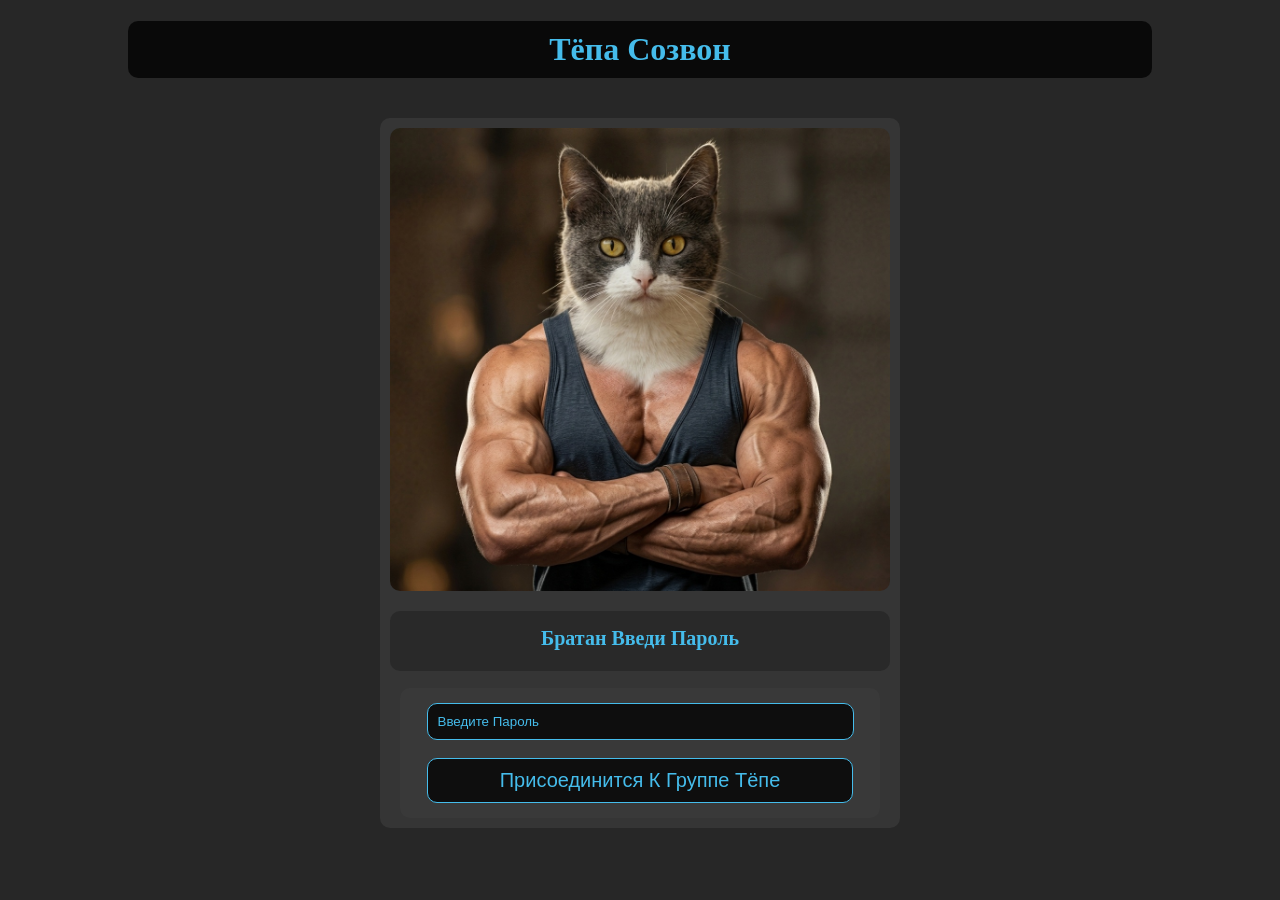
<file: index.html>
<!DOCTYPE html>
<html lang="en">
<head>
    <meta charset="UTF-8">
    <meta name="viewport" content="width=device-width, initial-scale=1.0">
    <title>Тёпа Созвон</title>
    <link rel="stylesheet" href="./styles/proverka.css">
    <link rel="shortcut icon" href="./images/Tépa.ico" type="image/x-icon">
</head>
<body>
    <div class="message">
        <h3>НЕВЕРНО!!!</h3>
    </div>
    <div class="water">
        <img src="./images/Tépa_Bleee.png" alt="Слюна" class="ble">
    </div>
    <div class="main">
        <div class="element">
            <h1>Тёпа Созвон</h1>
            <br>
            <div class="proverka">
                <div class="tepa">
                    <img src="./images/Tépa-zloy_0.jpg" alt="Тёпа" class="imga">
                    <h2>Братан Введи Пароль</h2>
                    <div class="pass">
                        <input type="text" id="myInput" placeholder="Введите Пароль">
                        <br>
                        <br>
                        <button onclick="checkNumber()">Присоединится К Группе Тёпе</button>
                    </div>
                </div>
            </div>
        </div>
    </div>
    <script src="./scripts/script.js"></script>
</body>
</html>
</file>
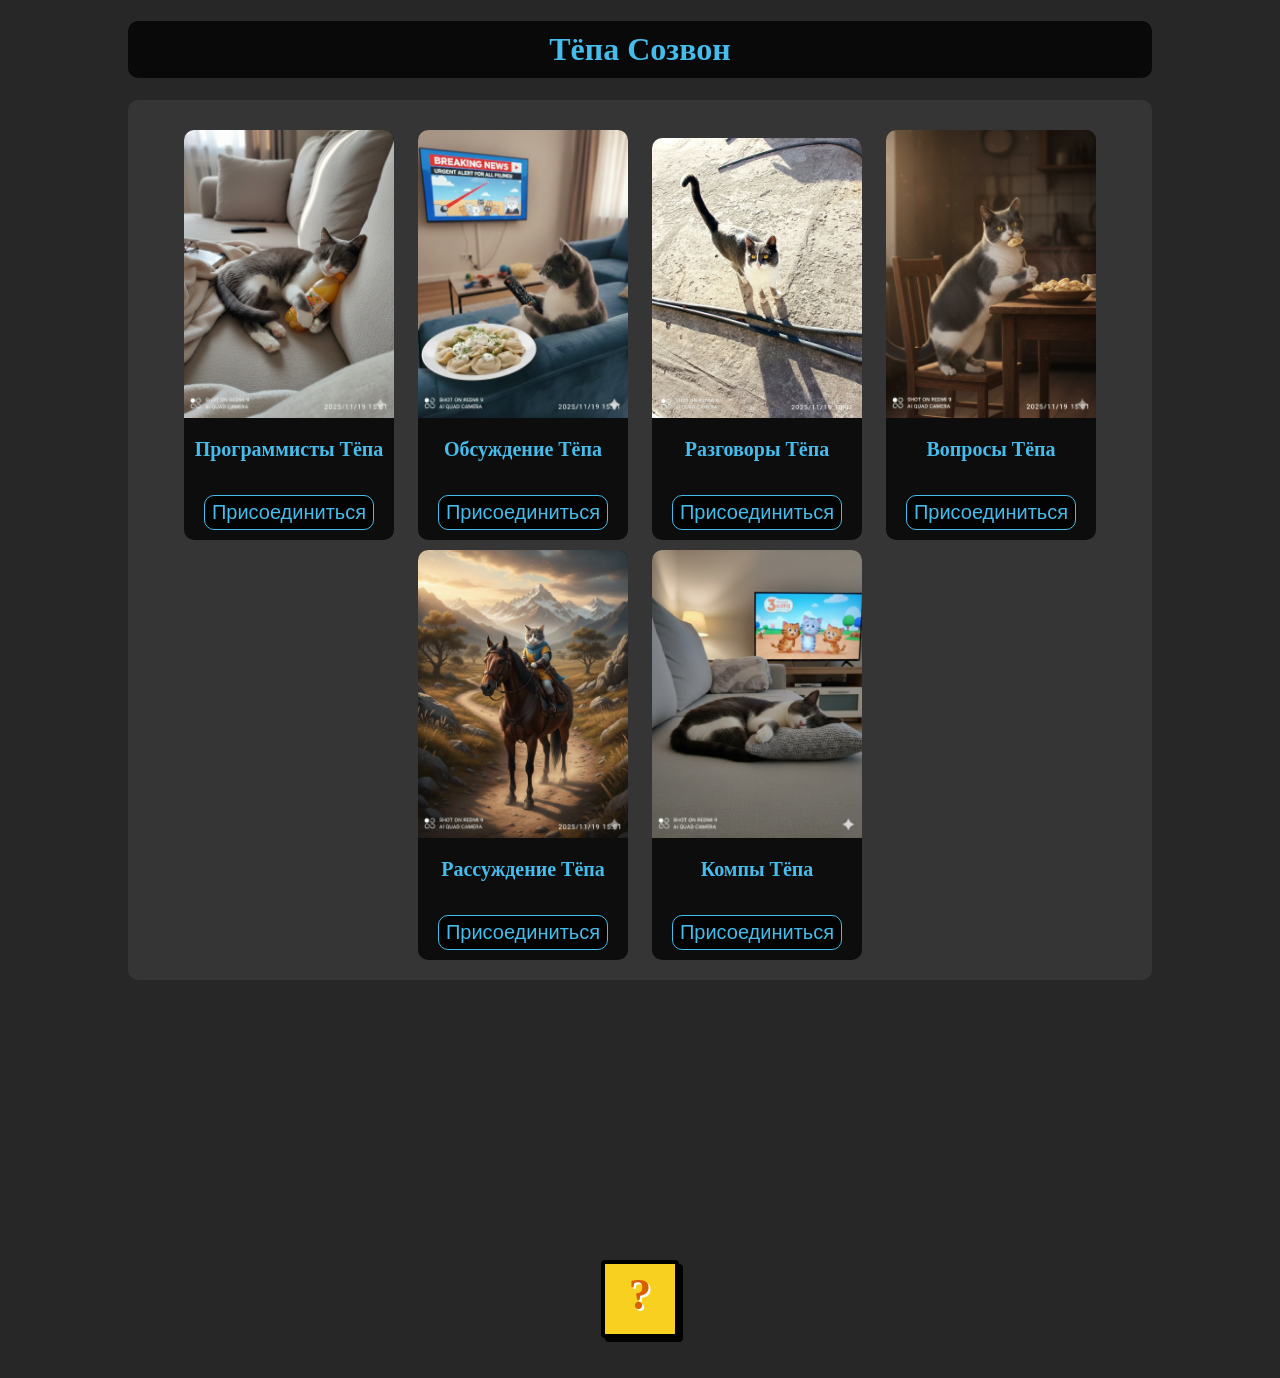
<file: menu.html>
<!DOCTYPE html>
<html lang="en">
<head>
    <meta charset="UTF-8">
    <meta name="viewport" content="width=device-width, initial-scale=1.0">
    <title>Тёпа Созвон</title>
    <link rel="stylesheet" href="./styles/style.css">
    <link rel="shortcut icon" href="./images/Tépa.ico" type="image/x-icon">
    <style>
        /* Плавное возвращение сайта в норму */
        body {
            transition: filter 2s ease, background-color 2s ease;
            overflow-x: hidden; 
        }

        /* Тряска экрана при поломке */
        @keyframes siteShake {
            0% { transform: translate(2px, 1px) rotate(0deg) skewX(2deg) scale(1.02); }
            10% { transform: translate(-1px, -2px) rotate(-1deg) skewX(2deg) scale(1.02); }
            20% { transform: translate(-3px, 0px) rotate(1deg) skewX(2deg) scale(1.02); }
            30% { transform: translate(0px, 2px) rotate(0deg) skewX(2deg) scale(1.02); }
            40% { transform: translate(1px, -1px) rotate(1deg) skewX(2deg) scale(1.02); }
            50% { transform: translate(-1px, 2px) rotate(-1deg) skewX(2deg) scale(1.02); }
            60% { transform: translate(-3px, 1px) rotate(0deg) skewX(2deg) scale(1.02); }
            70% { transform: translate(2px, 1px) rotate(-1deg) skewX(2deg) scale(1.02); }
            80% { transform: translate(-1px, -1px) rotate(1deg) skewX(2deg) scale(1.02); }
            90% { transform: translate(2px, 2px) rotate(0deg) skewX(2deg) scale(1.02); }
            100% { transform: translate(1px, -2px) rotate(-1deg) skewX(2deg) scale(1.02); }
        }

        /* Эффект сломанного/горящего сайта */
        body.broken-site {
            transition: filter 0.1s, background-color 0.1s; 
            filter: sepia(1) hue-rotate(-50deg) saturate(5) contrast(1.2);
            background-color: #3a0000;
            animation: siteShake 0.4s infinite; /* Добавили тряску */
        }

        /* Стили для загадочной коробки */
        .mystery-container {
            position: relative;
            text-align: center;
            margin-top: 280px; 
            margin-bottom: 40px;
            display: flex;
            justify-content: center;
        }
        .mario-box {
            display: inline-block;
            width: 70px;
            height: 70px;
            background-color: #f8d020;
            border: 4px solid #000;
            border-radius: 4px;
            color: #d86000;
            font-size: 45px;
            font-weight: 900;
            line-height: 60px;
            cursor: pointer;
            user-select: none;
            box-shadow: 4px 4px 0px #000;
            text-shadow: 2px 2px 0px #fff;
            position: relative;
            z-index: 2;
            transition: transform 0.1s, box-shadow 0.2s ease;
        }
        
        /* Эффект свечения */
        .mario-box:hover {
            box-shadow: 4px 4px 0px #000, 0 0 20px #f8d020;
        }
        .mario-box:active {
            box-shadow: 0px 0px 0px #000, 0 0 10px #f8d020;
        }

        /* Анимация подпрыгивания (при клике) */
        .bump {
            animation: jump 0.2s ease-out;
        }
        @keyframes jump {
            0% { transform: translateY(0); }
            50% { transform: translateY(-20px); }
            100% { transform: translateY(0); }
        }

        /* Анимация привлечения внимания (пока стоит без дела) */
        .twitch {
            animation: twitchAnim 0.5s ease-in-out;
        }
        @keyframes twitchAnim {
            0%, 100% { transform: rotate(0deg) scale(1); }
            25% { transform: rotate(-10deg) scale(1.1); }
            50% { transform: rotate(10deg) scale(1.1); }
            75% { transform: rotate(-5deg) scale(1.1); }
        }

        /* Сюрпризы */
        .secret-popup {
            display: none;
            position: absolute;
            bottom: 90px; 
            background: #fff;
            padding: 20px;
            border-radius: 10px;
            border: 2px solid #000;
            box-shadow: 4px 4px 0px rgba(0,0,0,0.5);
            max-width: 300px;
            z-index: 1;
            text-align: center;
            animation: slideUp 0.3s ease-out; 
        }
        @keyframes slideUp {
            from { opacity: 0; transform: translateY(40px); }
            to { opacity: 1; transform: translateY(0); }
        }
        .secret-popup img, .secret-popup video {
            max-width: 100%;
            height: auto;
            border-radius: 8px;
        }
        .secret-popup p {
            font-weight: bold;
            margin-top: 15px;
            font-size: 18px;
            color: #333;
        }
    </style>
</head>
<body>
    <div class="main">
        <div class="element">
            <h1>Тёпа Созвон</h1>
            <div class="karti">
                <div class="karta">
                    <img src="./images/Тёпа На Диванчике.png" alt="Тёпа">
                    <div class="info">
                    <h2>Программисты Тёпа</h2>
                    </div>
                    <div class="buttons">
                        <a href="./videocalls/1prog-tepa_vid1.html"><button>Присоединиться</button></a>
                    </div>
                </div>
                <div class="karta">
                    <img src="./images/Тёпа Взрослый.png" alt="Тёпа">
                    <div class="info">
                    <h2>Обсуждение Тёпа</h2>
                    </div>
                    <div class="buttons">
                        <a href="./videocalls/2obsuj-tepa_vid2.html"><button>Присоединиться</button></a>
                    </div>
                </div>
                <div class="karta">
                    <img src="./images/Тёпа.jpg" alt="Тёпа">
                    <div class="info">
                    <h2>Разговоры Тёпа</h2>
                    </div>
                    <div class="buttons">
                        <a href="./videocalls/3razgv-tepa_vid3.html"><button>Присоединиться</button></a>
                    </div>
                </div>
                <div class="karta">
                    <img src="./images/Тёпа Кушает Пельмени.png" alt="Тёпа">
                    <div class="info">
                    <h2>Вопросы Тёпа</h2>
                    </div>
                    <div class="buttons">
                        <a href="./videocalls/4voprs-tepa_vid4.html"><button>Присоединиться</button></a>
                    </div>
                </div>
                <div class="karta">
                    <img src="./images/Тёпа На Лошадке.png" alt="Тёпа">
                    <div class="info">
                    <h2>Рассуждение Тёпа</h2>
                    </div>
                    <div class="buttons">
                        <a href="./videocalls/5rassuj-tepa_vid5.html"><button>Присоединиться</button></a>
                    </div>
                </div>
                <div class="karta">
                    <img src="./images/Тёпа Спит.png" alt="Тёпа">
                    <div class="info">
                    <h2>Компы Тёпа</h2>
                    </div>
                    <div class="buttons">
                        <a href="./videocalls/6kompi-tepa_vid6.html"><button>Присоединиться</button></a>
                    </div>
                </div>
            </div>

            <div class="mystery-container">
                
                <div id="popup-tepa" class="secret-popup">
                    <img src="./images/Tépa.png" alt="Тёпа Секретный">
                    <p>братан косарь когда вернёшь? а хавать? дай хавать!</p>
                </div>

                <div id="popup-rat" class="secret-popup">
                    <video id="rat-video" width="300" src="./images/videos/SecretVideo.mp4" muted></video>
                </div>

                <div id="popup-ghast" class="secret-popup" style="background: transparent; border: none; box-shadow: none;">
                    <img src="./images/ghast.png" alt="Гаст">
                </div>

                <div id="mario-box" class="mario-box">?</div>
            </div>

        </div>
    </div>
    <b></b>

    <script>
        const box = document.getElementById('mario-box');
        
        const popupTepa = document.getElementById('popup-tepa');
        const popupRat = document.getElementById('popup-rat');
        const popupGhast = document.getElementById('popup-ghast');
        
        const ratVideo = document.getElementById('rat-video');
        
        let isBusy = false; 

        // Привлекаем внимание каждые 5 секунд
        setInterval(() => {
            if (!isBusy) {
                box.classList.add('twitch');
                setTimeout(() => box.classList.remove('twitch'), 500);
            }
        }, 5000);

        box.addEventListener('click', () => {
            if (isBusy) return; 
            isBusy = true;

            box.classList.remove('twitch'); // Сбрасываем подёргивание, если оно шло
            box.classList.add('bump');
            setTimeout(() => box.classList.remove('bump'), 200);

            const chance = Math.random();

            if (chance < 0.33) {
                // ВАРИАНТ 1
                popupTepa.style.display = 'block';
                setTimeout(() => {
                    popupTepa.style.display = 'none';
                    isBusy = false;
                }, 4000); 

            } else if (chance < 0.66) {
                // ВАРИАНТ 2
                popupRat.style.display = 'block';
                
                const secretAudio = new Audio('./images/sounds/Secret.mp3');
                secretAudio.volume = 1.0; 
                secretAudio.play();
                ratVideo.play();

                ratVideo.onended = () => {
                    popupRat.style.display = 'none';
                    isBusy = false;
                };

            } else {
                // ВАРИАНТ 3
                popupGhast.style.display = 'block';
                
                const ghastAudio = new Audio('./images/sounds/ghast_shoot.mp3');
                ghastAudio.volume = 0.5;
                ghastAudio.play();

                // Через 1 секунду ломаем сайт
                setTimeout(() => {
                    document.body.classList.add('broken-site');
                }, 1000);

                // Ещё через 4 секунды убираем Гаста и начинаем плавное восстановление сайта
                setTimeout(() => {
                    document.body.classList.remove('broken-site');
                    popupGhast.style.display = 'none';
                    isBusy = false;
                }, 5000); 
            }
        });
    </script>
</body>
</html>
</file>
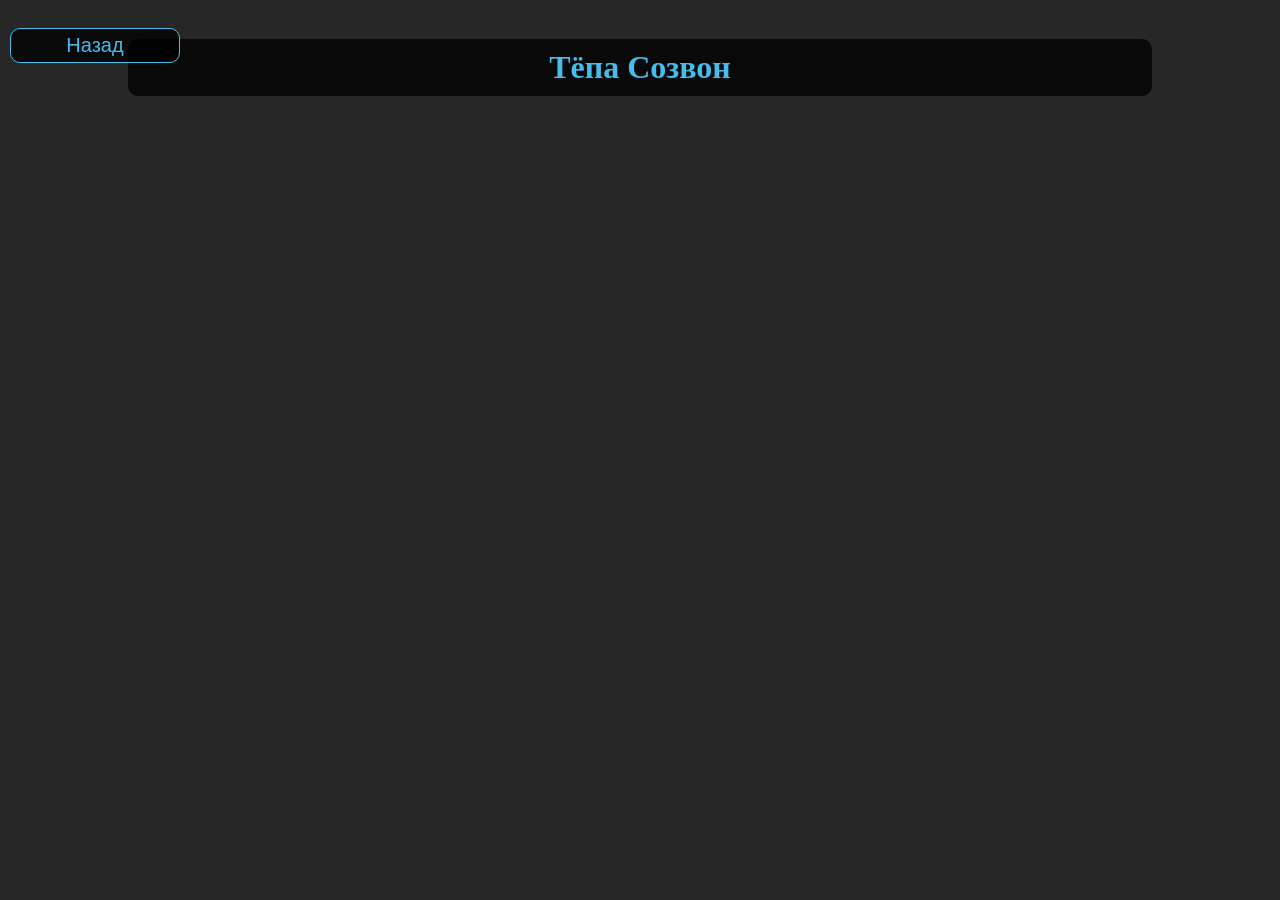
<file: videocalls/1prog-tepa_vid1.html>
<!DOCTYPE html>
<html lang="en">
<head>
    <meta charset="UTF-8">
    <meta name="viewport" content="width=device-width, initial-scale=1.0">
    <title>Тёпа Созвон</title>
    <link rel="stylesheet" href="../styles/style.css">
    <link rel="shortcut icon" href="../images/Tépa.ico" type="image/x-icon">
</head>
<body>
    <br>
    <a href="../menu.html"><button id="close_btn">Назад</button></a>
    <div class="main">
        <div class="element">
            <h1>Тёпа Созвон</h1>
            <iframe allow="camera; microphone; fullscreen; display-capture; autoplay" src="https://meet.ffmuc.net/%D0%9F%D1%80%D0%BE%D0%B3%D1%80%D0%B0%D0%BC%D0%BC%D0%B8%D1%81%D1%82%D1%8B%D0%A2%D1%91%D0%BF%D0%B0"></iframe>
        </div>
    </div>
</body>
</html>
</file>
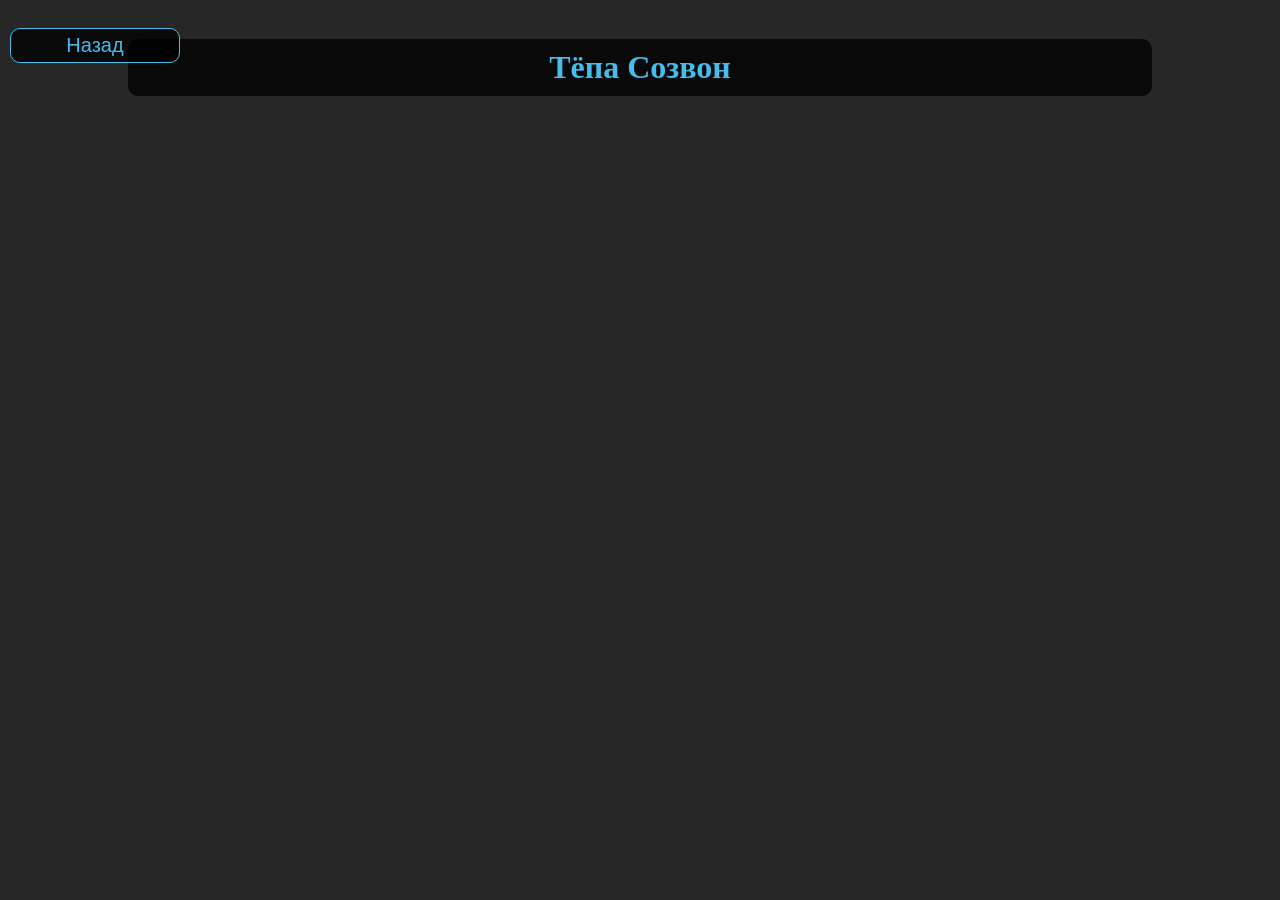
<file: videocalls/2obsuj-tepa_vid2.html>
<!DOCTYPE html>
<html lang="en">
<head>
    <meta charset="UTF-8">
    <meta name="viewport" content="width=device-width, initial-scale=1.0">
    <title>Тёпа Созвон</title>
    <link rel="stylesheet" href="../styles/style.css">
    <link rel="shortcut icon" href="../images/Tépa.ico" type="image/x-icon">
</head>
<body>
    <br>
    <a href="../menu.html"><button id="close_btn">Назад</button></a>
    <div class="main">
        <div class="element">
            <h1>Тёпа Созвон</h1>
            <iframe allow="camera; microphone; fullscreen; display-capture; autoplay" src="https://meet.ffmuc.net/%D0%9E%D0%B1%D1%81%D1%83%D0%B6%D0%B4%D0%B5%D0%BD%D0%B8%D0%B5%D0%A2%D1%91%D0%BF%D0%B0"></iframe>
    </div>
</body>
</html>
</file>
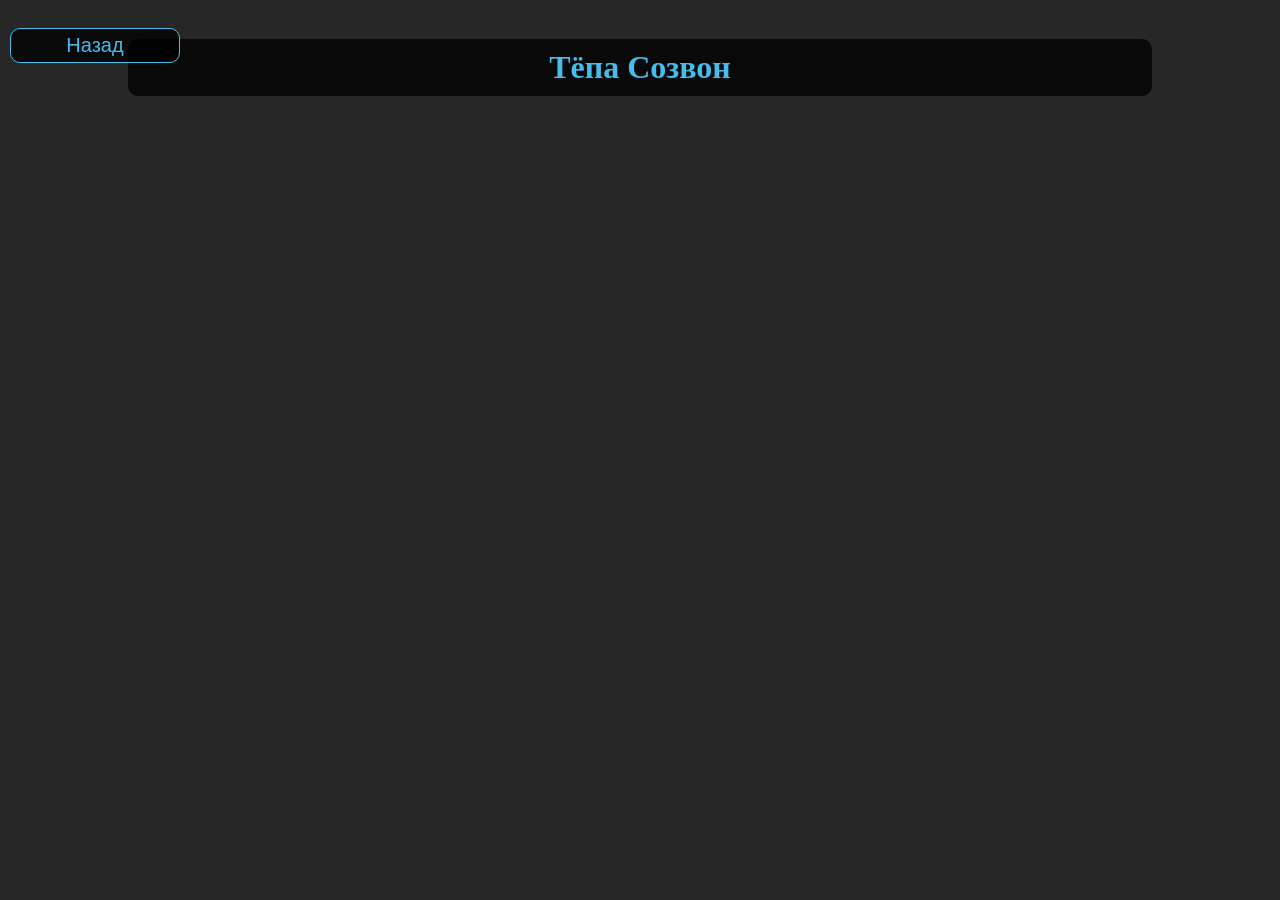
<file: videocalls/3razgv-tepa_vid3.html>
<!DOCTYPE html>
<html lang="en">
<head>
    <meta charset="UTF-8">
    <meta name="viewport" content="width=device-width, initial-scale=1.0">
    <title>Тёпа Созвон</title>
    <link rel="stylesheet" href="../styles/style.css">
    <link rel="shortcut icon" href="../images/Tépa.ico" type="image/x-icon">
</head>
<body>
    <br>
    <a href="../menu.html"><button id="close_btn">Назад</button></a>
    <div class="main">
        <div class="element">
            <h1>Тёпа Созвон</h1>
            <iframe allow="camera; microphone; fullscreen; display-capture; autoplay" src="https://meet.ffmuc.net/%D0%A0%D0%B0%D0%B7%D0%B3%D0%BE%D0%B2%D0%BE%D1%80%D1%8B%D0%A2%D1%91%D0%BF%D0%B0"></iframe>
    </div>
</body>
</html>
</file>
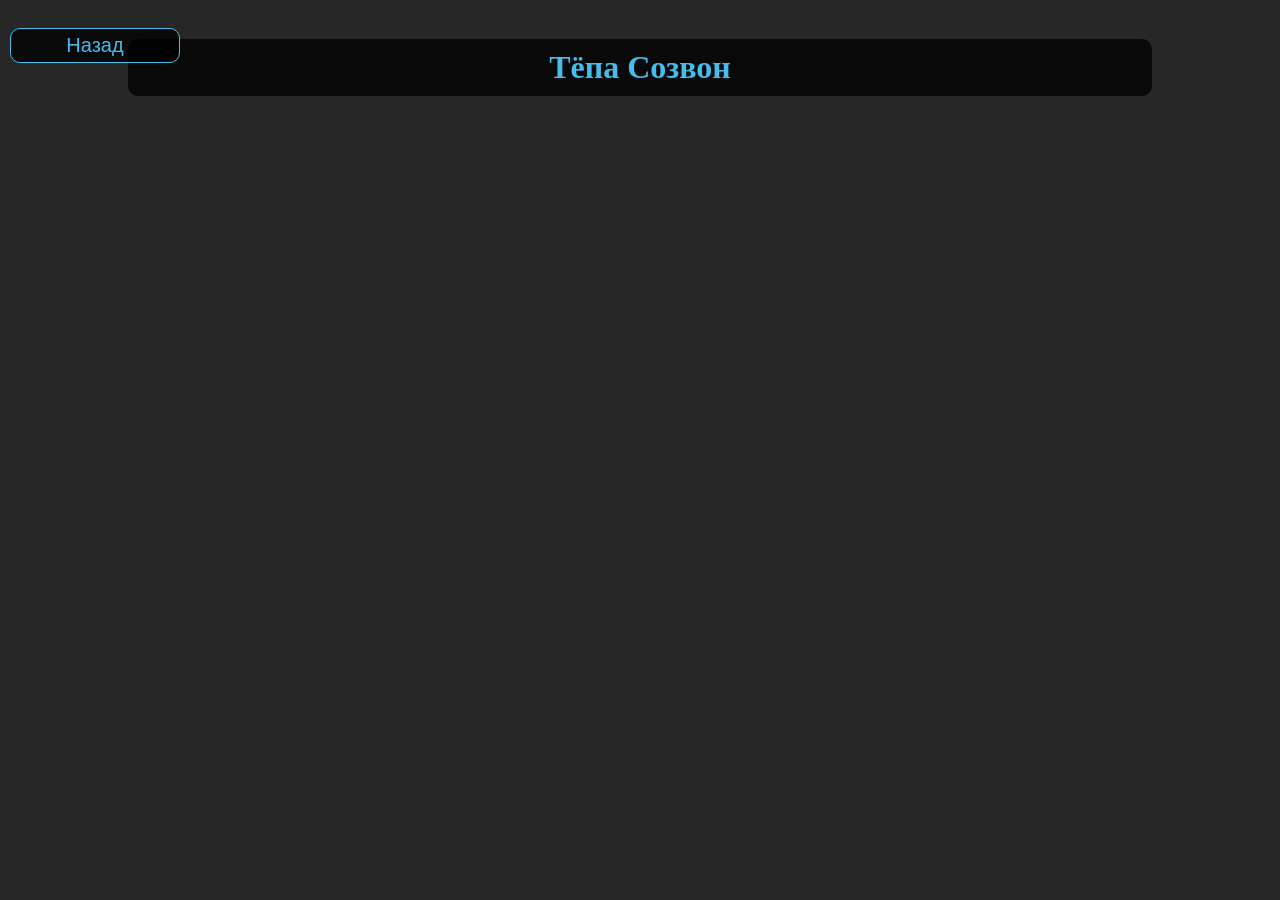
<file: videocalls/4voprs-tepa_vid4.html>
<!DOCTYPE html>
<html lang="en">
<head>
    <meta charset="UTF-8">
    <meta name="viewport" content="width=device-width, initial-scale=1.0">
    <title>Тёпа Созвон</title>
    <link rel="stylesheet" href="../styles/style.css">
    <link rel="shortcut icon" href="../images/Tépa.ico" type="image/x-icon">
</head>
<body>
    <br>
    <a href="../menu.html"><button id="close_btn">Назад</button></a>
    <div class="main">
        <div class="element">
            <h1>Тёпа Созвон</h1>
            <iframe allow="camera; microphone; fullscreen; display-capture; autoplay" src="https://meet.ffmuc.net/%D0%92%D0%BE%D0%BF%D1%80%D0%BE%D1%81%D1%8B%D0%A2%D1%91%D0%BF%D0%B0"></iframe>
        </div>
    </div>
</body>
</html>
</file>
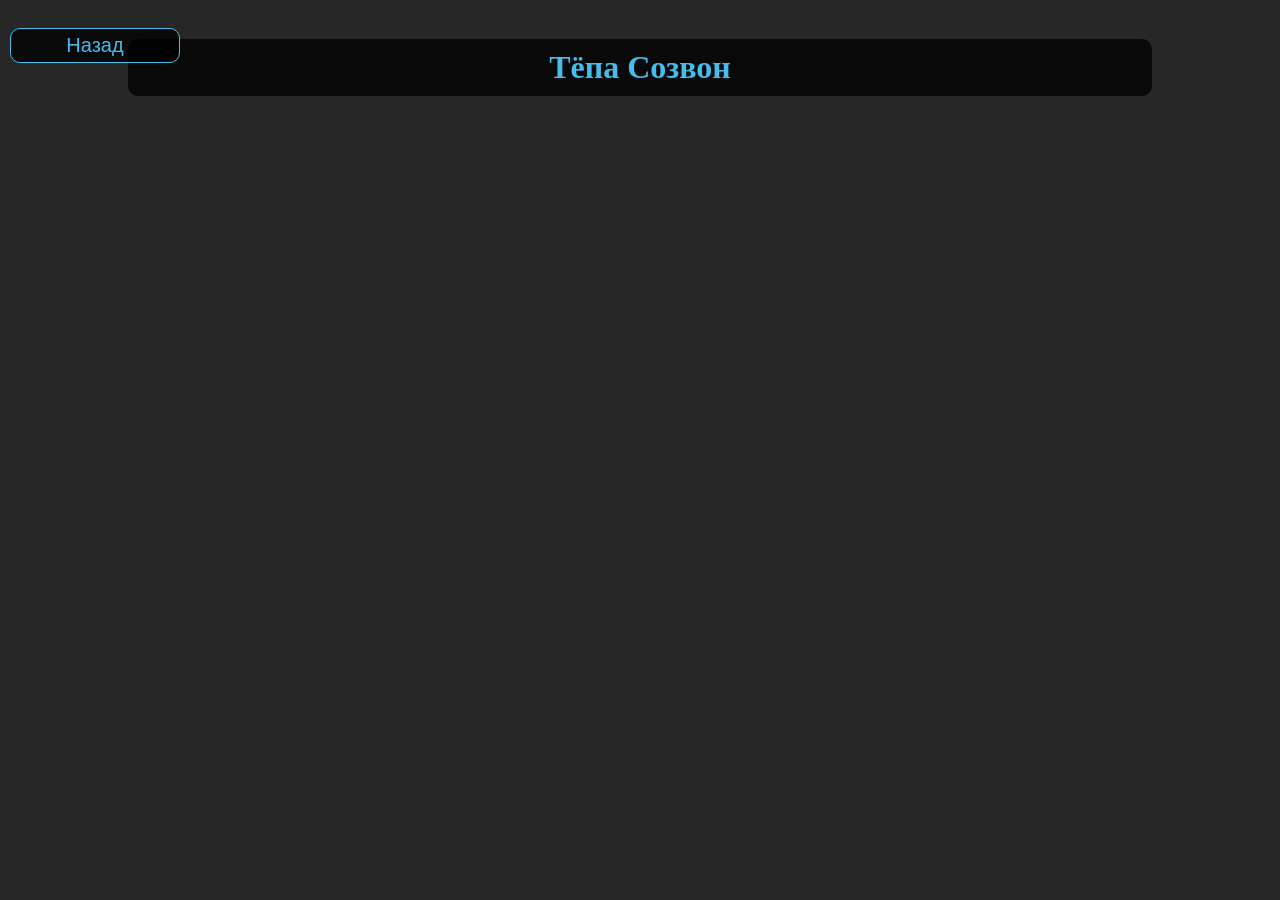
<file: videocalls/5rassuj-tepa_vid5.html>
<!DOCTYPE html>
<html lang="en">
<head>
    <meta charset="UTF-8">
    <meta name="viewport" content="width=device-width, initial-scale=1.0">
    <title>Тёпа Созвон</title>
    <link rel="stylesheet" href="../styles/style.css">
    <link rel="shortcut icon" href="../images/Tépa.ico" type="image/x-icon">
</head>
<body>
    <br>
    <a href="../menu.html"><button id="close_btn">Назад</button></a>
    <div class="main">
        <div class="element">
            <h1>Тёпа Созвон</h1>
            <iframe allow="camera; microphone; fullscreen; display-capture; autoplay" src="https://meet.ffmuc.net/%D0%A0%D0%B0%D1%81%D1%81%D1%83%D0%B6%D0%B4%D0%B5%D0%BD%D0%B8%D0%B5%D0%A2%D1%91%D0%BF%D0%B0"></iframe>
        </div>
    </div>
</body>
</html>
</file>
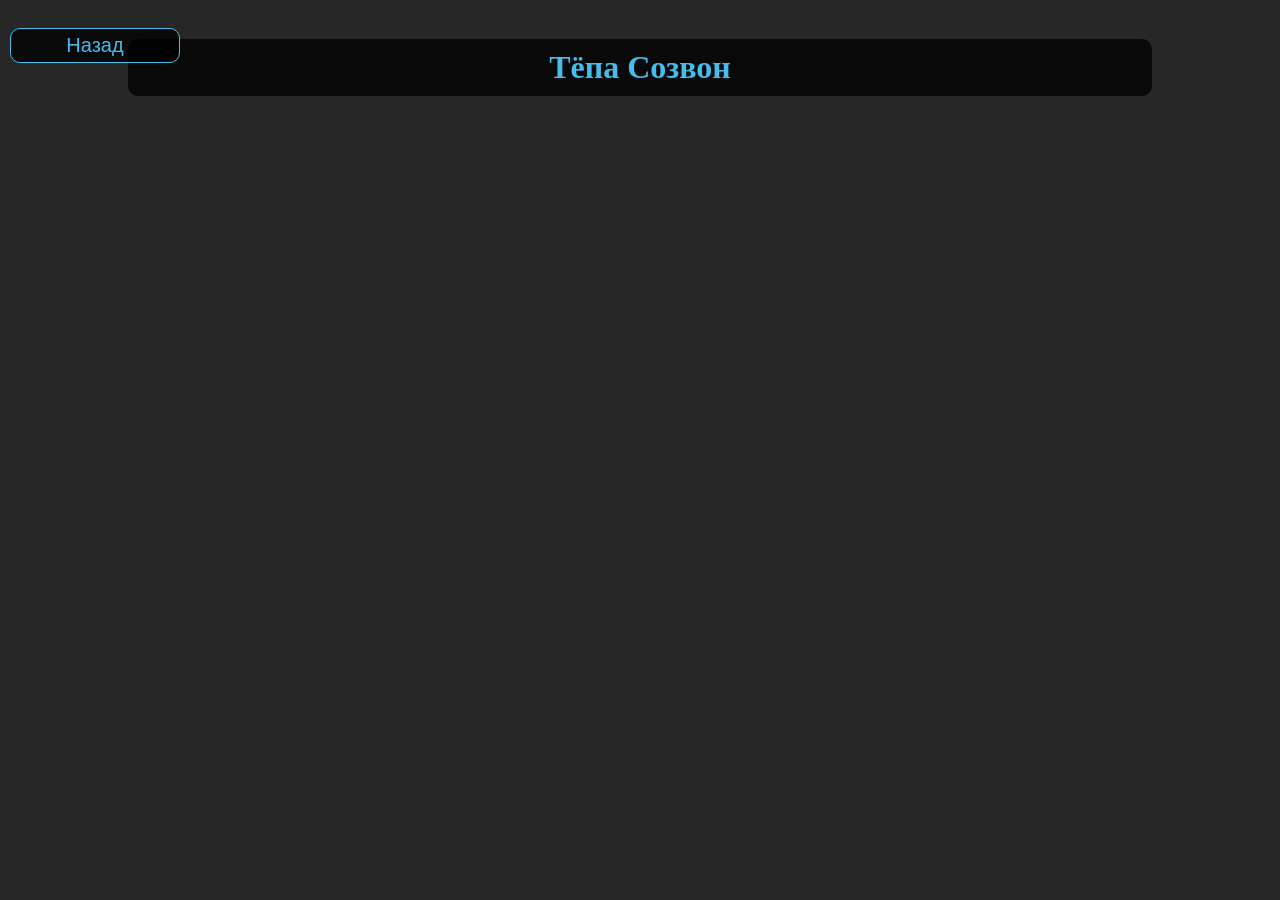
<file: videocalls/6kompi-tepa_vid6.html>
<!DOCTYPE html>
<html lang="en">
<head>
    <meta charset="UTF-8">
    <meta name="viewport" content="width=device-width, initial-scale=1.0">
    <title>Тёпа Созвон</title>
    <link rel="stylesheet" href="../styles/style.css">
    <link rel="shortcut icon" href="../images/Tépa.ico" type="image/x-icon">
</head>
<body>
    <br>
    <a href="../menu.html"><button id="close_btn">Назад</button></a>
    <div class="main">
        <div class="element">
            <h1>Тёпа Созвон</h1>
            <iframe allow="camera; microphone; fullscreen; display-capture; autoplay" src="https://meet.ffmuc.net/%D0%9A%D0%BE%D0%BC%D0%BF%D1%8B%D0%A2%D1%91%D0%BF%D0%B0"></iframe>
        </div>
    </div>
</body>
</html>
</file>
<file: styles/proverka.css>
.main {
    text-align: center;
}
.element {
    display: inline-block;
    width: 80%;
    height: 80%;
}
h1 {
    color: rgb(69, 188, 235);
    background-color: rgba(0, 0, 0, 0.76);
    padding: 10px;
    border-radius: 10px;
}
.karta {
    background-color: rgba(0, 0, 0, 0.76);
    border-radius: 10px;
    max-width: 100%;
    transition: all 0.3s;
    display: inline-block;
    margin: 10px 10px 0;
}
.karta:hover {
    box-shadow: 0 20px 40px aqua;
    transform: translateY(-10px);
}
h2 {
    font-size: 20px;
    text-align: center;
    height: 40px;
    color: rgb(69, 188, 235);
    background-color: rgba(37, 37, 37, 0.719);
    padding: 10px;
    border-radius: 10px;
    line-height: 35px;
}
.imga {
    border-radius: 10px;
    width: 500px;
}
.karti {
    background-color: rgba(59, 59, 59, 0.719);
    padding: 20px;
    border-radius: 10px;
}
body {
    background-color: #272727;
    margin: 0;
}
button {
    background-color: rgba(0, 0, 0, 0.76);
    color: rgb(69, 188, 235);
    border-radius: 10px;
    border: 1px solid rgb(69, 188, 235);
    font-size: 20px;
    text-align: center;
    transition: all 0.3s;
    padding: 10px;
    width: 94.5%;
}
button:hover {
    box-shadow: 0 20px 40px cyan;
    transform: translateY(-10px);
    background-color: rgb(69, 188, 235);
    color: white;
}
iframe {
    height: 50%;
    position: absolute;
    width: 50%;
    top: 11%;
    right: 25%;
}
#close_btn {
    position: absolute;
}
input {
    background-color: rgba(0, 0, 0, 0.76);
    color: rgb(69, 188, 235);
    border: none;
    border-radius: 10px;
    transition: all 0.3s;
    padding: 10px;
    width: 90%;
    border: 1px solid rgb(69, 188, 235);
}
input:hover {
    transform: translateY(-10px);
    box-shadow:  0 20px 40px cyan;
    border: 1px solid rgb(69, 188, 235);
    background-color: rgb(69, 188, 235);
    color: white;
    
}
input:hover::placeholder {
    color: white;
    opacity: 1;
}
input::placeholder {
    color: rgb(69, 188, 235);
    opacity: 1;
}
.pass {
    background-color: rgba(59, 59, 59, 0.719);
    display: inline-block;
    padding: 15px;
    border-radius: 10px;
    width: 90%;
}
.proverka {
    text-align: center;
}
.tepa {
    background-color: rgba(59, 59, 59, 0.719);
    display: inline-block;
    padding: 10px;
    border-radius: 10px;
}
.ble {
    display: none;
}
#tepa_blen {
    display: block !important; /* Показываем блок */
    position: fixed;           /* Фиксируем на весь экран */
    top: 0;
    left: 0;
    width: 100%;
    height: 100%;
    background-image: url('./images/Tépa_Bleee.png');
    background-size: cover;
    background-position: center;
    z-index: 9999;    
}
.message {
    display: none;
}
#message_view {
    display: inline-block;
    position: absolute;
    top: 90%;
    background-color: rgba(0, 0, 0, 0.76);
    border: 1px solid rgb(69, 188, 235);
    padding: 10px;
    border-radius: 10px;
    height: 20px;
    left: 92%;
    color: rgb(69, 188, 235);
    transition: all 0.3s;
    animation: message_spawn 1s;
}
#message_view>h3 {
    transform: translateY(-18px);
}
@keyframes message_spawn {
    0% {
        left: 100%;
    }
}
#message_view:hover {
    background-color: rgb(69, 188, 235);
    color: white;
    transform: translateY(-10px);
    box-shadow: 0 20px 40px cyan;
}
</file>
<file: styles/style.css>
.main {
    text-align: center;
}
.element {
    display: inline-block;
    width: 80%;
    height: 80%;
}
h1 {
    color: rgb(69, 188, 235);
    background-color: rgba(0, 0, 0, 0.76);
    padding: 10px;
    border-radius: 10px;
}
.karta {
    background-color: rgba(0, 0, 0, 0.76);
    border-radius: 10px;
    max-width: 100%;
    transition: all 0.3s;
    display: inline-block;
    margin: 10px 10px 0;
}
.karta:hover {
    box-shadow: 0 20px 40px aqua;
    transform: translateY(-10px);
}
h2 {
    font-size: 20px;
    text-align: center;
    height: 40px;
    color: rgb(69, 188, 235);
}
img {
    border-radius: 10px 10px 0 0;
    width: 210px;
}
.karti {
    background-color: rgba(59, 59, 59, 0.719);
    padding: 20px;
    border-radius: 10px;
}
body {
    background-color: #272727;
    margin: 0;
}
button {
    background-color: rgba(0, 0, 0, 0.76);
    color: rgb(69, 188, 235);
    border-radius: 10px;
    width: 170px;
    border: 1px solid rgb(69, 188, 235);
    margin-bottom: 10px;
    font-size: 20px;
    text-align: center;
    transition: all 0.3s;
    padding: 5px;
}
button:hover {
    box-shadow: 0 20px 40px cyan;
    transform: translateY(-10px);
    background-color: rgb(69, 188, 235);
    color: white;
}
iframe {
    height: 50%;
    position: absolute;
    width: 50%;
    top: 12%;
    right: 25%;
    border-radius: 10px;
    border: none;
}
#close_btn {
    position: absolute;
    margin: 10px;
}
.proverka {
    background-color: rgba(143, 36, 36, 0.76);
    padding: 10px;
}
</file>
